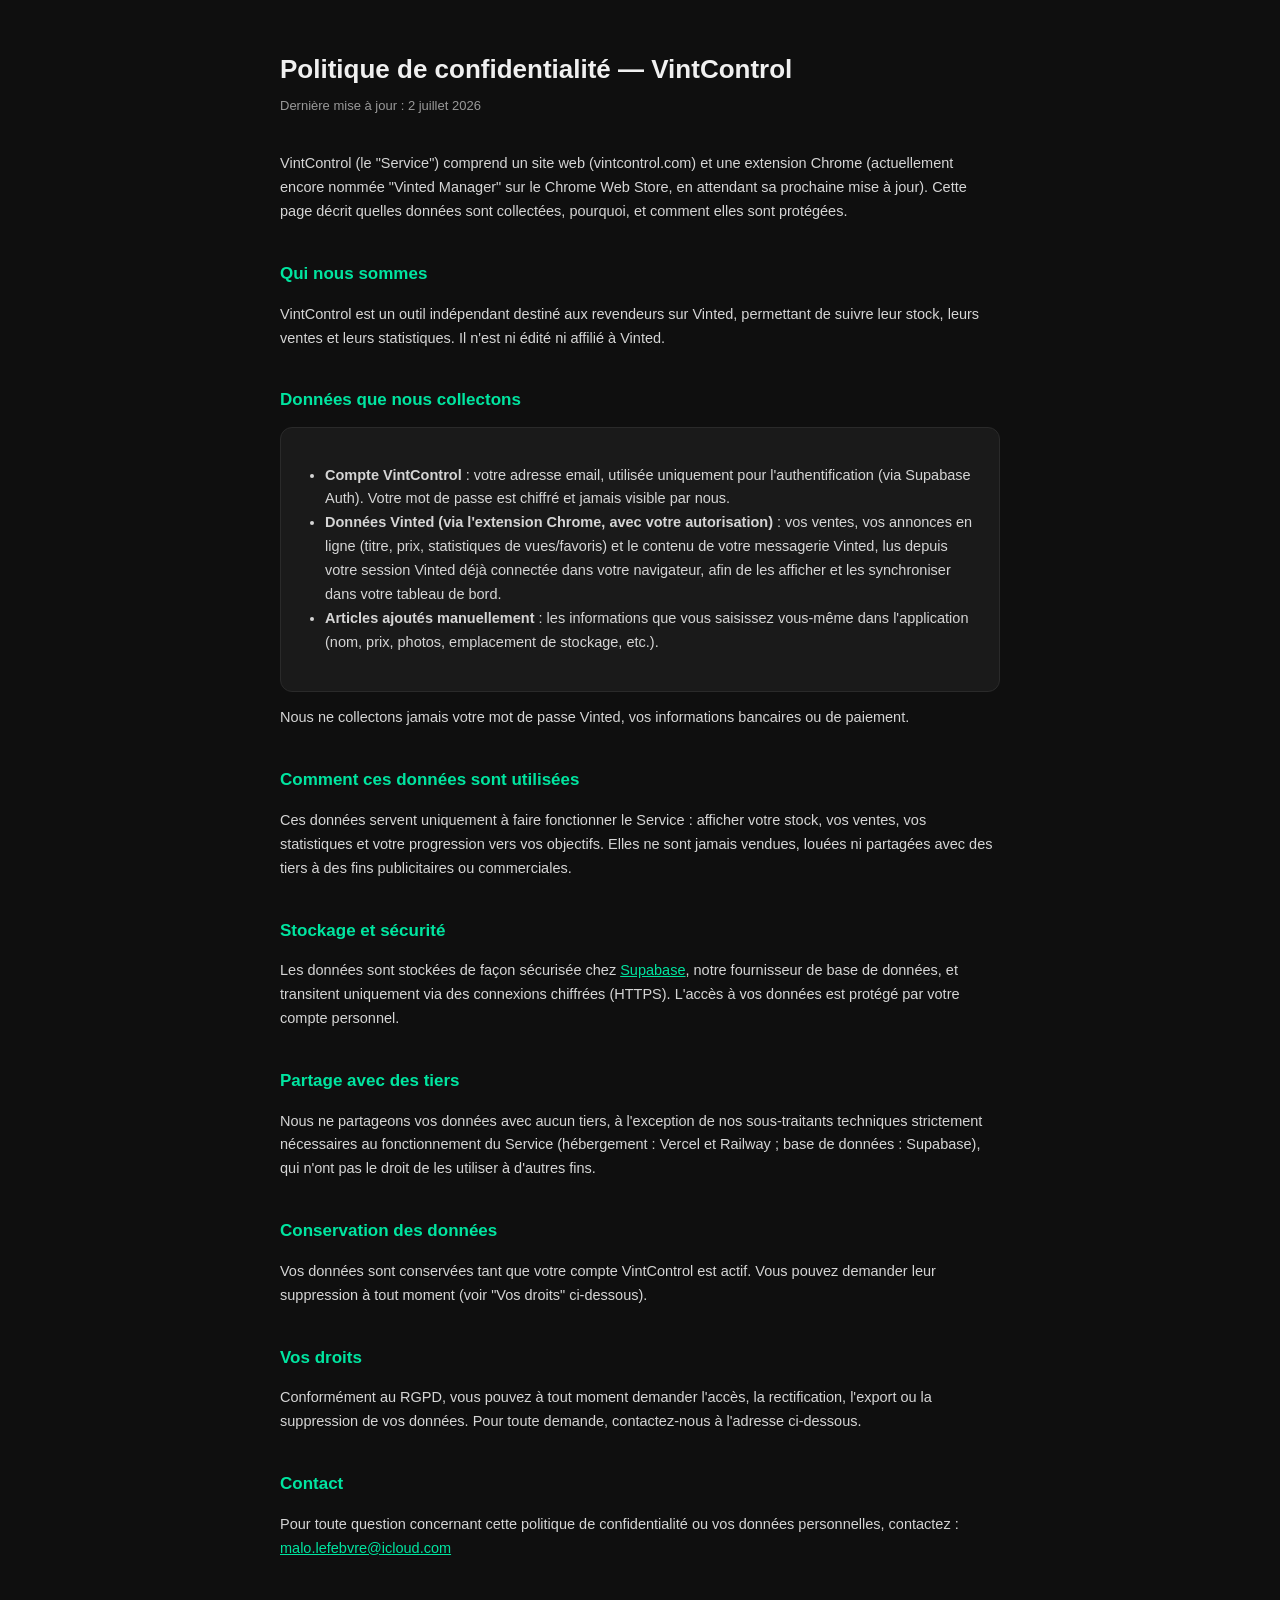
<file: privacy.html>
<!DOCTYPE html>
<html lang="fr">
<head>
  <meta charset="UTF-8" />
  <meta name="viewport" content="width=device-width, initial-scale=1.0" />
  <title>Politique de confidentialité — VintControl</title>
  <style>
    :root {
      --bg: #0f0f0f;
      --surface: #1a1a1a;
      --text: #f0f0f0;
      --muted: #999;
      --accent: #00e5a0;
      --border: #2a2a2a;
    }
    * { box-sizing: border-box; }
    body {
      background: var(--bg);
      color: var(--text);
      font-family: -apple-system, BlinkMacSystemFont, "Segoe UI", Inter, sans-serif;
      line-height: 1.65;
      margin: 0;
      padding: 0 20px 80px;
    }
    .wrap { max-width: 720px; margin: 0 auto; }
    h1 { font-size: 26px; margin-top: 48px; margin-bottom: 4px; }
    .updated { color: var(--muted); font-size: 13px; margin-bottom: 36px; }
    h2 { font-size: 17px; color: var(--accent); margin-top: 36px; margin-bottom: 10px; }
    p, li { color: #d5d5d5; font-size: 14.5px; }
    ul { padding-left: 20px; }
    a { color: var(--accent); }
    .card { background: var(--surface); border: 1px solid var(--border); border-radius: 12px; padding: 20px 24px; margin-top: 12px; }
  </style>
</head>
<body>
  <div class="wrap">
    <h1>Politique de confidentialité — VintControl</h1>
    <div class="updated">Dernière mise à jour : 2 juillet 2026</div>

    <p>
      VintControl (le "Service") comprend un site web (vintcontrol.com) et une extension Chrome
      (actuellement encore nommée "Vinted Manager" sur le Chrome Web Store, en attendant sa
      prochaine mise à jour). Cette page décrit quelles données sont collectées, pourquoi,
      et comment elles sont protégées.
    </p>

    <h2>Qui nous sommes</h2>
    <p>VintControl est un outil indépendant destiné aux revendeurs sur Vinted, permettant de suivre
      leur stock, leurs ventes et leurs statistiques. Il n'est ni édité ni affilié à Vinted.</p>

    <h2>Données que nous collectons</h2>
    <div class="card">
      <ul>
        <li><strong>Compte VintControl</strong> : votre adresse email, utilisée uniquement pour
          l'authentification (via Supabase Auth). Votre mot de passe est chiffré et jamais visible
          par nous.</li>
        <li><strong>Données Vinted (via l'extension Chrome, avec votre autorisation)</strong> : vos
          ventes, vos annonces en ligne (titre, prix, statistiques de vues/favoris) et le contenu de
          votre messagerie Vinted, lus depuis votre session Vinted déjà connectée dans votre
          navigateur, afin de les afficher et les synchroniser dans votre tableau de bord.</li>
        <li><strong>Articles ajoutés manuellement</strong> : les informations que vous saisissez
          vous-même dans l'application (nom, prix, photos, emplacement de stockage, etc.).</li>
      </ul>
    </div>
    <p>Nous ne collectons jamais votre mot de passe Vinted, vos informations bancaires ou de paiement.</p>

    <h2>Comment ces données sont utilisées</h2>
    <p>Ces données servent uniquement à faire fonctionner le Service : afficher votre stock, vos ventes,
      vos statistiques et votre progression vers vos objectifs. Elles ne sont jamais vendues, louées
      ni partagées avec des tiers à des fins publicitaires ou commerciales.</p>

    <h2>Stockage et sécurité</h2>
    <p>Les données sont stockées de façon sécurisée chez <a href="https://supabase.com" target="_blank" rel="noopener">Supabase</a>,
      notre fournisseur de base de données, et transitent uniquement via des connexions chiffrées (HTTPS).
      L'accès à vos données est protégé par votre compte personnel.</p>

    <h2>Partage avec des tiers</h2>
    <p>Nous ne partageons vos données avec aucun tiers, à l'exception de nos sous-traitants techniques
      strictement nécessaires au fonctionnement du Service (hébergement : Vercel et Railway ;
      base de données : Supabase), qui n'ont pas le droit de les utiliser à d'autres fins.</p>

    <h2>Conservation des données</h2>
    <p>Vos données sont conservées tant que votre compte VintControl est actif. Vous pouvez demander
      leur suppression à tout moment (voir "Vos droits" ci-dessous).</p>

    <h2>Vos droits</h2>
    <p>Conformément au RGPD, vous pouvez à tout moment demander l'accès, la rectification, l'export ou
      la suppression de vos données. Pour toute demande, contactez-nous à l'adresse ci-dessous.</p>

    <h2>Contact</h2>
    <p>Pour toute question concernant cette politique de confidentialité ou vos données personnelles,
      contactez : <a href="mailto:malo.lefebvre@icloud.com">malo.lefebvre@icloud.com</a></p>
  </div>
</body>
</html>
</file>
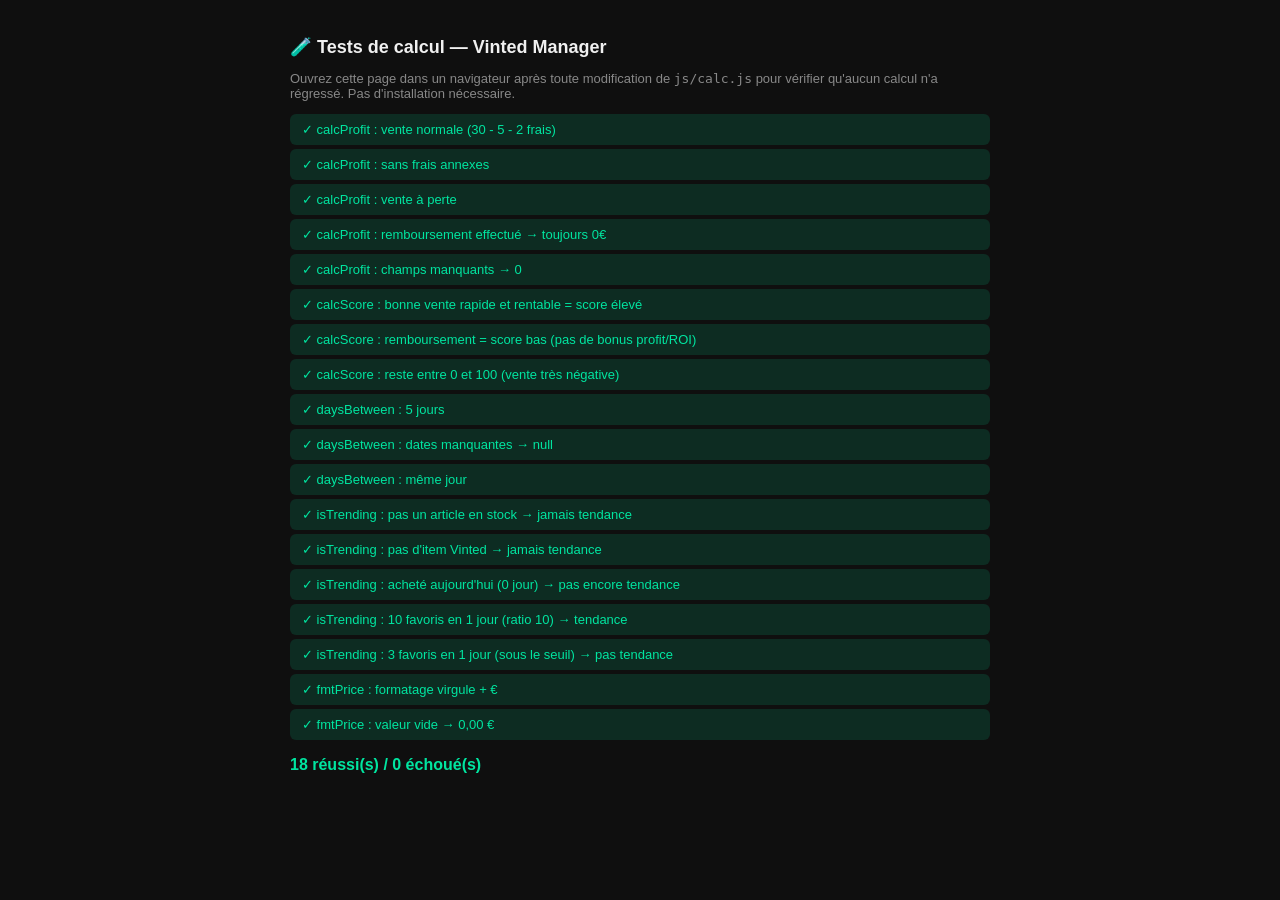
<file: test.html>
<!DOCTYPE html>
<html lang="fr">
<head>
<meta charset="UTF-8" />
<title>Vinted Manager — Tests de calcul</title>
<style>
  body { font-family: -apple-system, sans-serif; background: #0f0f0f; color: #f0f0f0; padding: 24px; max-width: 700px; margin: 0 auto; }
  h1 { font-size: 18px; }
  .test { padding: 8px 12px; margin-bottom: 4px; border-radius: 6px; font-size: 13px; }
  .pass { background: #00e5a022; color: #00e5a0; }
  .fail { background: #ef444422; color: #ef4444; }
  #summary { margin-top: 16px; font-weight: 700; }
</style>
</head>
<body>
<h1>🧪 Tests de calcul — Vinted Manager</h1>
<p style="color:#888;font-size:13px;">Ouvrez cette page dans un navigateur après toute modification de <code>js/calc.js</code> pour vérifier qu'aucun calcul n'a régressé. Pas d'installation nécessaire.</p>
<div id="results"></div>
<div id="summary"></div>

<script src="js/calc.js"></script>
<script>
let pass = 0, fail = 0;
const results = document.getElementById('results');

function assertEqual(label, actual, expected) {
  const ok = JSON.stringify(actual) === JSON.stringify(expected);
  if (ok) pass++; else fail++;
  const div = document.createElement('div');
  div.className = 'test ' + (ok ? 'pass' : 'fail');
  div.textContent = (ok ? '✓ ' : '✗ ') + label + (ok ? '' : ` — attendu ${JSON.stringify(expected)}, obtenu ${JSON.stringify(actual)}`);
  results.appendChild(div);
}

// ── calcProfit ──
assertEqual('calcProfit : vente normale (30 - 5 - 2 frais)', calcProfit({sell_price:30, buy_price:5, extra_costs:2}), 23);
assertEqual('calcProfit : sans frais annexes', calcProfit({sell_price:20, buy_price:8}), 12);
assertEqual('calcProfit : vente à perte', calcProfit({sell_price:5, buy_price:10}), -5);
assertEqual('calcProfit : remboursement effectué → toujours 0€', calcProfit({sell_price:26.84, buy_price:5, vinted_transaction_status:'failed'}), 0);
assertEqual('calcProfit : champs manquants → 0', calcProfit({}), 0);

// ── calcScore ──
assertEqual('calcScore : bonne vente rapide et rentable = score élevé', calcScore({sell_price:60, buy_price:5, buy_date:'2026-01-01', sell_date:'2026-01-03'}) >= 80, true);
assertEqual('calcScore : remboursement = score bas (pas de bonus profit/ROI)', calcScore({sell_price:20, buy_price:5, vinted_transaction_status:'failed', buy_date:'2026-01-01', sell_date:'2026-01-10'}) <= 60, true);
assertEqual('calcScore : reste entre 0 et 100 (vente très négative)', calcScore({sell_price:0, buy_price:1000, buy_date:'2026-01-01', sell_date:'2027-01-01'}) >= 0, true);

// ── daysBetween ──
assertEqual('daysBetween : 5 jours', daysBetween('2026-06-20','2026-06-25'), 5);
assertEqual('daysBetween : dates manquantes → null', daysBetween(null,'2026-06-25'), null);
assertEqual('daysBetween : même jour', daysBetween('2026-06-20','2026-06-20'), 0);

// ── isTrending ──
assertEqual('isTrending : pas un article en stock → jamais tendance', isTrending({status:'vendu', vinted_item_id:'1', vinted_favoris:100}), false);
assertEqual('isTrending : pas d\'item Vinted → jamais tendance', isTrending({status:'stock', vinted_favoris:100}), false);
assertEqual('isTrending : acheté aujourd\'hui (0 jour) → pas encore tendance', isTrending({status:'stock', vinted_item_id:'1', vinted_favoris:100, buy_date:today()}), false);

// Test dynamique avec une vraie date d'hier pour vérifier le vrai calcul de ratio
(function(){
  const yesterday = new Date(); yesterday.setDate(yesterday.getDate()-1);
  const y = yesterday.toISOString().split('T')[0];
  assertEqual('isTrending : 10 favoris en 1 jour (ratio 10) → tendance', isTrending({status:'stock', vinted_item_id:'1', vinted_favoris:10, buy_date:y}), true);
  assertEqual('isTrending : 3 favoris en 1 jour (sous le seuil) → pas tendance', isTrending({status:'stock', vinted_item_id:'1', vinted_favoris:3, buy_date:y}), false);
})();

// ── fmtPrice ──
assertEqual('fmtPrice : formatage virgule + €', fmtPrice(23.5), '23,50 €');
assertEqual('fmtPrice : valeur vide → 0,00 €', fmtPrice(null), '0,00 €');

document.getElementById('summary').innerHTML = `${pass} réussi(s) / ${fail} échoué(s)`;
document.getElementById('summary').style.color = fail === 0 ? '#00e5a0' : '#ef4444';
</script>
</body>
</html>
</file>
